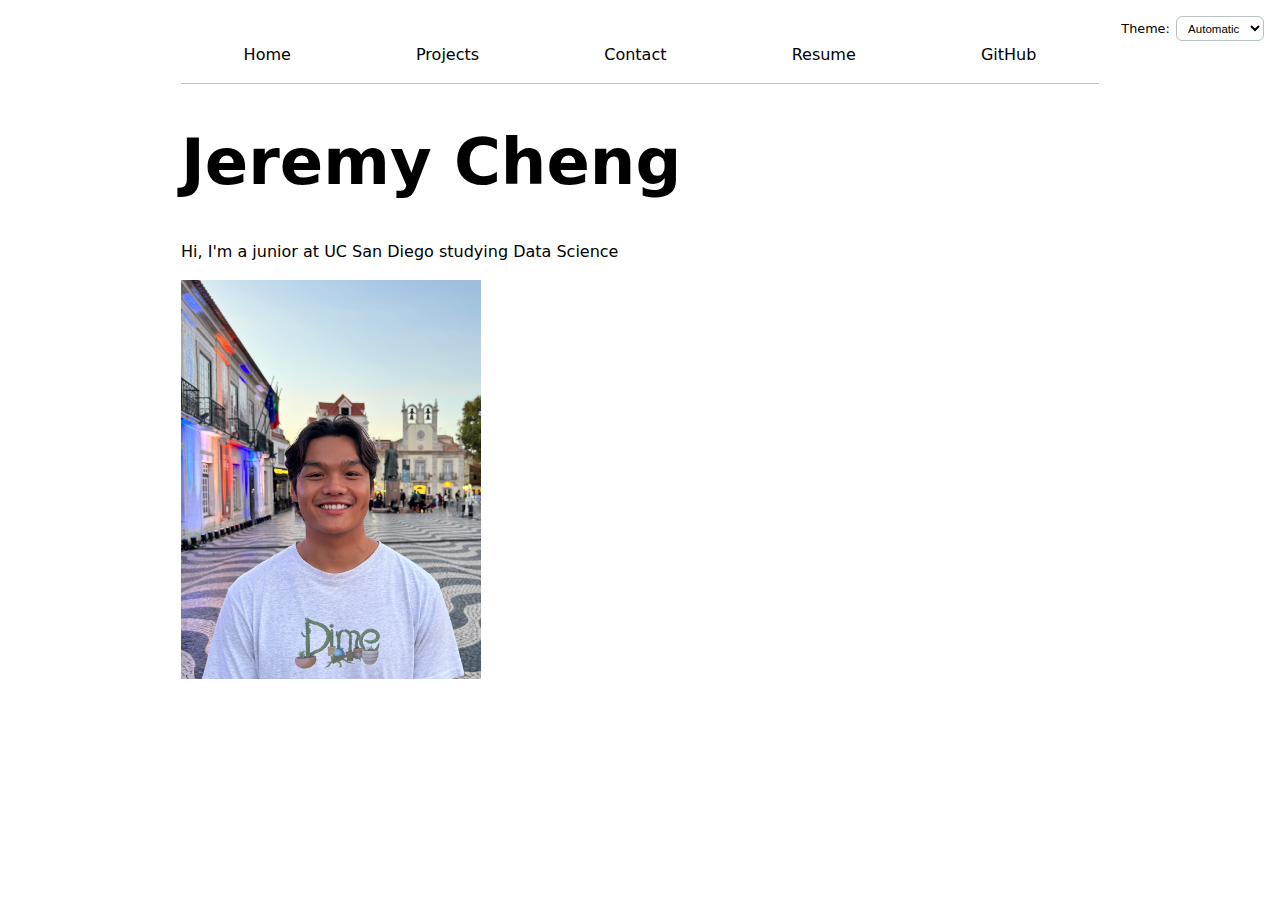
<file: index.html>
<!DOCTYPE html>
<html lang="en">
  <head>
    <meta charset="UTF-8" />
    <meta name="viewport" content="width=device-width, initial-scale=1.0" />
    <title>Jeremy Cheng: Personal site and portfolio</title>
    <link rel="stylesheet" href="style.css" />
  </head>
  <body>
    <h1>Jeremy Cheng</h1>

    <p>Hi, I'm a junior at UC San Diego studying Data Science</p>
    <img src="images/me.png" alt="Jeremy Cheng" width="300" />

    <script type="module" src="global.js"></script>
  </body>
</html>
</file>
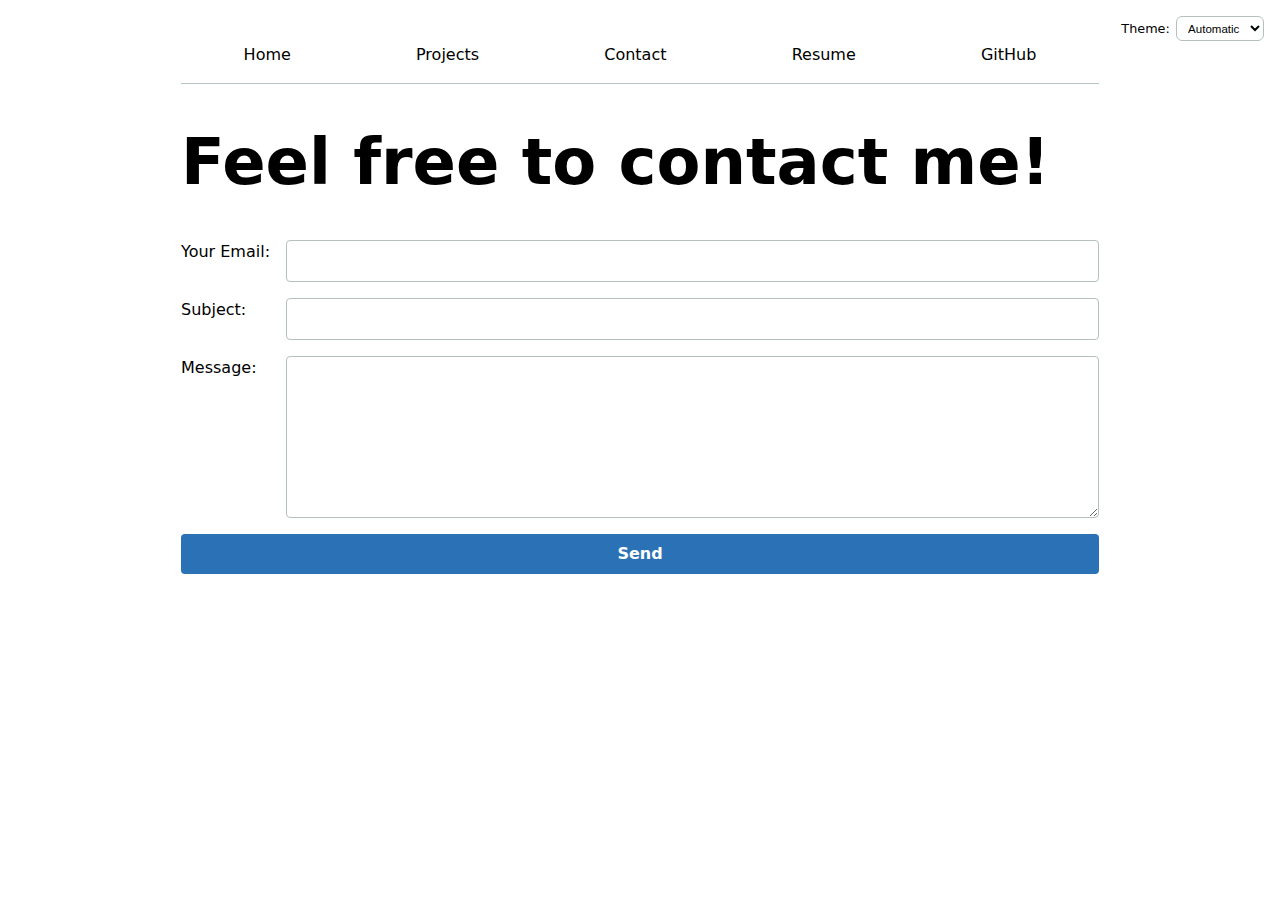
<file: contact/index.html>
<!DOCTYPE html>
<html lang="en">
  <head>
    <meta charset="UTF-8" />
    <meta name="viewport" content="width=device-width, initial-scale=1.0" />
    <title>Contact</title>
    <link rel="stylesheet" href="../style.css" />
  </head>
  <body>
    <h1>Feel free to contact me!</h1>

    <!-- Contact -->
    <form action="mailto:jec061@ucsd.edu" method="GET">
      <label for="email">Your Email:</label>
      <input type="email" id="email" name="from" required />

      <label for="subject">Subject:</label>
      <input type="text" id="subject" name="subject" required />

      <label for="message">Message:</label>
      <textarea id="message" name="body" rows="6" required></textarea>

      <button type="submit">Send</button>
    </form>
    <script type="module" src="../global.js"></script>
  </body>
</html>
</file>
<file: style.css>
.color-scheme {
  position: absolute;
  top: 1rem;
  right: 1rem;
  font-size: 80%;
  font-family: inherit;
  display: flex;
  align-items: center;
  gap: 0.5em;
}

.color-scheme label {
  font-size: 0.9em;
  color: inherit;
  white-space: nowrap;
}

.color-scheme select {
  padding: 0.4em 0.6em;
  border: 1px solid oklch(80% 3% 200);
  border-radius: 6px;
  background-color: canvas;
  color: canvastext; /* match nav link color */
  font-size: 0.9em;
  cursor: pointer;
  transition: border-color 0.2s, background-color 0.2s;
}

.color-scheme select option {
  color: canvastext; /* ensure dropdown options also match */
}

.color-scheme select:hover {
  border-color: var(--color-accent);
  background-color: color-mix(in oklch, canvas 95%, canvastext 5%);
}

.color-scheme select:focus {
  outline: 2px solid var(--color-accent);
  outline-offset: 2px;
}

html {
  color-scheme: light dark;
  --color-accent: oklch(0.5408 0.1258 250);
  accent-color: var(--color-accent);
}

body {
  /* Set line height to 1.5 times the font size
    and use the OS’s UI font as the website font
  */
  font: 100%/1.5 system-ui;
  max-width: 100ch;
  margin-inline: max(1em, (100% - 100ch) / 2);
  padding: 25px 50px;
}

body {
  color: canvastext;
  background-color: canvas;
}

nav ul,
nav li {
  display: contents;
}

nav {
  display: flex;
  margin-bottom: 1.5em;
  --border-color: oklch(50% 10% 200 / 40%);
  border-bottom: 1px solid var(--border-color);
  flex-wrap: wrap; /* allow items to wrap on small screens */
}

nav a {
  flex: 1 1 auto; /* shrink but don't go below content width */
  min-width: fit-content; /* prevent items from becoming too small */
  text-align: center;
  text-decoration: none;
  color: inherit;
  padding: 10px 20px;
}

/* Responsive navigation for smaller screens */
@media (max-width: 768px) {
  nav a {
    padding: 10px 12px; /* reduce padding on smaller screens */
    font-size: 0.9em; /* slightly smaller text */
  }
}

@media (max-width: 480px) {
  nav a {
    padding: 8px 8px; /* even smaller padding */
    font-size: 0.85em;
  }
}

nav a.current {
  border-bottom: 0.4em solid oklch(80% 3% 200);
  padding-bottom: 0.1em;
}

nav a {
  border-bottom: 0.4em solid transparent;
}

nav a:hover {
  border-bottom: 0.4em solid var(--color-accent);
  background-color: color-mix(in oklch, var(--color-accent), canvas 85%);
  color: canvastext;
}

input,
textarea,
button {
  font: inherit;
}

input,
textarea,
button {
  padding: 0.5em;
  border: 1px solid oklch(80% 3% 200);
  border-radius: 4px;
}

input[type="range"] {
  padding: 0;
  border: none;
}

button {
  background-color: var(--color-accent);
  color: white;
  border: none;
  padding: 0.5em 1em;
  font-weight: bold;
  cursor: pointer;
}

button:hover {
  background-color: oklch(from var(--color-accent) 40% 5% h);
}

/* Grid layout for contact page */
form {
  display: grid;
  grid-template-columns: auto 1fr;
  gap: 1em;
}

label {
  display: grid;
  grid-template-columns: subgrid;
}

button {
  grid-column: 1 / -1;
}

/* Projects responsive grid */
.projects {
  display: grid;
  grid-template-columns: repeat(auto-fill, minmax(15em, 1fr));
  gap: 1em;
}

/* Horizontal alignment with subgrid */
.projects article {
  display: flex;
  flex-direction: column;
  align-items: flex-start;
  gap: 0.75em;
  margin: 0;
  padding: 0.5em;
  border-radius: 8px;
  background: color-mix(in oklch, canvas 95%, canvastext 5%);
}

/* Avoid excessive spacing */
.projects h2 {
  margin: 0;
}

/* Keep project links black (including visited links) */
.projects article a {
  color: inherit;
  text-decoration: none;
}

.projects article a:hover {
  text-decoration: underline;
}

.projects article a:visited {
  color: inherit;
}

/* Headings */
h1,
h2,
h3,
h4,
h5,
h6 {
  line-height: 1.1;
  text-wrap: balance;
}

/* Make h1 larger for stronger contrast */
h1 {
  font-size: 4em;
}

h2 {
  font-size: 2em;
}

/* Resume styling */
section {
  margin-bottom: 2em;
}

section h2 {
  border-bottom: 1px solid oklch(80% 3% 200);
  padding-bottom: 0.3em;
  margin-bottom: 1em;
  font-size: 2em;
}

article {
  margin-bottom: 1.5em;
}

article h3 {
  font-size: 1.25em;
  margin: 0.25em 0;
}

article time {
  display: block;
  font-size: 0.9em;
  color: canvastext;
}

ul li {
  margin-bottom: 0.5em;
  line-height: 1.4em;
}

.education p,
.education time {
  padding-left: 1.5em;
}

/* GitHub Stats Container */
.github-stats {
  display: flex;
  justify-content: space-between;
  align-items: flex-start;
  flex-wrap: wrap;
  max-width: 700px;
  margin: 20px auto;
  padding: 10px 0;
  border-radius: 8px;
  text-align: center;
}

/* Each Stat Box */
.github-stats .stat {
  flex: 1;
  min-width: 120px;
}

/* Labels */
.github-stats .stat h3 {
  font-size: 0.75rem;
  font-weight: 600;
  text-transform: uppercase;
  color: #555;
  margin-bottom: 8px;
  letter-spacing: 0.05em;
}

/* Values */
.github-stats .stat p {
  font-size: 1.75rem;
  font-weight: 700;
  margin: 0;
  color: inherit;
  transition: color 0.3s ease, text-shadow 0.3s ease;
}

/* Subtle divider lines */
.github-stats .stat:not(:last-child) {
  border-right: 1px solid #e0e0e0;
}

/* Dark Mode Enhancements */
body.dark .github-stats {
  background-color: transparent;
}

body.dark .github-stats .stat h3 {
  color: #ccc !important; /* brighter labels */
}

body.dark .github-stats .stat p {
  color: #ffffff !important;
  text-shadow: 0 0 6px rgba(255, 255, 255, 0.4);
}

body.dark .github-stats .stat:not(:last-child) {
  border-color: #555; /* subtle divider */
}

.projects img {
  width: 100%; /* make it fit the card width */
  max-width: 250px; /* shrink large images */
  height: 160px; /* keep aspect ratio */
  border-radius: 8px; /* optional rounded corners */
  display: block;
  margin: 0 auto; /* center it */
  object-fit: contain; /* ensure it’s not cropped */
}

#projects-plot {
  width: clamp(8em, 24vw, 18em);
  max-width: 20em;
  margin-block: 2em;
  margin-inline: 0;
  display: block;
  overflow: visible;
  flex: 0 1 16em;
}

/* Container for chart + legend */
.projects-chart {
  max-width: 60em;
  margin: 1.5em auto;
  padding: 0;
  display: flex;
  flex-direction: row; /* side by side */
  align-items: center;
  gap: 1.25em;
  flex-wrap: nowrap; /* keep legend to the right of the chart */
  overflow-x: auto; /* never clip; allow scroll as last resort */
}

/* Pie chart legend */
.legend {
  display: grid; /* grid inside a bordered box */
  grid-template-columns: repeat(auto-fit, minmax(8em, 1fr));
  gap: 0.5em 1.25em;
  list-style: none;
  padding: 0.75em 1em;
  margin: 0;
  border: 1px solid oklch(80% 3% 200);
  border-radius: 6px;
  background: color-mix(in oklch, canvas 98%, canvastext 2%);
  flex: 1 1 22em; /* prefer legend space but allow shrink */
  min-width: 20em; /* avoid truncation */
}

/* When extremely narrow, keep legend to the right but stack items in one column */
@media (max-width: 700px) {
  .projects-chart {
    gap: 1em;
  }
  #projects-plot {
    width: clamp(6em, 22vw, 16em);
    flex: 0 1 14em; /* shrink further to make space for legend */
  }
  .legend {
    grid-template-columns: 1fr; /* single column, many rows */
    min-width: 12em; /* narrow legend allowed without clipping */
    gap: 0.4em 0.75em;
  }
}

.legend li,
.legend .legend-item {
  display: flex;
  align-items: center;
  gap: 0.5em;
  white-space: nowrap;
}

@media (max-width: 900px) {
  .projects-chart {
    gap: 1.25em;
  }
  .legend {
    grid-template-columns: repeat(auto-fit, minmax(8.5em, 1fr));
  }
}

/* Removed stacking on small screens to ensure legend never goes under the chart */

.legend .swatch {
  width: 1em;
  aspect-ratio: 1 / 1;
  background-color: var(--color);
  border-radius: 4px;
  display: inline-block;
}

/* Search bar styling */
.searchBar {
  display: block;
  width: min(36rem, 100%);
  margin: 1rem auto 1.5rem auto;
  padding: 0.6em 1em 0.6em 2.4em; /* left space for icon */
  border: 2px solid oklch(85% 3% 200);
  border-radius: 10px;
  background-color: canvas;
  color: inherit;
  outline: none;
  background-image: url("data:image/svg+xml,%3Csvg xmlns='http://www.w3.org/2000/svg' width='16' height='16' viewBox='0 0 24 24' fill='none' stroke='%23888' stroke-width='2' stroke-linecap='round' stroke-linejoin='round'%3E%3Ccircle cx='11' cy='11' r='8'/%3E%3Cpath d='m21 21-3.5-3.5'/%3E%3C/svg%3E");
  background-repeat: no-repeat;
  background-position: 0.8em center;
  background-size: 1rem 1rem;
}

.searchBar::placeholder {
  color: oklch(55% 5% 220);
}

.searchBar:focus {
  border-color: var(--color-accent);
  box-shadow: 0 0 0 4px
    color-mix(in oklch, var(--color-accent), transparent 80%);
}

/* Pie interactivity */
#projects-plot path {
  transition: 300ms;
  cursor: pointer;
}

#projects-plot:has(path:hover) path:not(:hover) {
  opacity: 0.55;
}

.legend .legend-item {
  cursor: pointer;
}

/* Selected state overrides color for both legend and paths */
.selected {
  --color: oklch(70% 0.1 400) !important;
}

.selected:is(path) {
  fill: var(--color);
}

/* Gridlines styling for scatter plot */
.gridlines line {
  stroke: oklch(80% 3% 200);
  stroke-opacity: 0.3;
  stroke-width: 1;
}

/* Info list styling */
dl.info {
  display: grid;
  grid-template-columns: auto 1fr;
  gap: 0.5em 1em;
  margin: 0;
  transition-duration: 500ms;
  transition-property: opacity, visibility;
}

dl.info dt {
  margin: 0;
  color: oklch(60% 5% 220);
  font-weight: 500;
}

dl.info dd {
  margin: 0;
  color: canvastext;
}

dl.info[hidden]:not(:hover, :focus-within) {
  opacity: 0;
  visibility: hidden;
}

/* Tooltip positioning */
.tooltip {
  position: fixed;
  background-color: rgba(255, 255, 255, 0.95);
  box-shadow: 0 4px 6px rgba(0, 0, 0, 0.1), 0 2px 4px rgba(0, 0, 0, 0.06);
  border-radius: 8px;
  padding: 1em;
  backdrop-filter: blur(10px);
}

/* Circle hover styles */
circle {
  transition: 200ms;
  transform-origin: center;
  transform-box: fill-box;
}

@starting-style {
  circle {
    r: 0;
  }
}

circle:hover {
  transform: scale(1.5);
}

/* Brush selection rectangle styling */
@keyframes marching-ants {
  to {
    stroke-dashoffset: -8; /* 5 + 3 */
  }
}

.selection {
  fill-opacity: 0.1;
  stroke: black;
  stroke-opacity: 0.7;
  stroke-dasharray: 5 3;
  animation: marching-ants 2s linear infinite;
}

circle.selected {
  fill: #ff6b6b;
}

/* Files display grid */
#files {
  display: grid;
  grid-template-columns: 1fr 4fr;
}

#files > div {
  grid-column: 1 / -1;
  display: grid;
  grid-template-columns: subgrid;
}

#files dt {
  grid-column: 1;
}

#files dt small {
  display: block;
  font-size: 0.8em;
  opacity: 0.7;
}

#files dd {
  grid-column: 2;
  display: flex;
  flex-wrap: wrap;
  align-items: start;
  align-content: start;
  gap: 0.15em;
  padding-top: 0.6em;
  margin-left: 0;
}

.loc {
  display: flex;
  width: 0.5em;
  aspect-ratio: 1;
  background: var(--color);
  border-radius: 50%;
}

/* Scrollytelling layout */
#scrolly-1 {
  position: relative;
  display: flex;
  gap: 1rem;
}

#scrolly-1 > * {
  flex: 1;
}

#scatter-story {
  position: relative;
}

#scatter-plot {
  position: sticky;
  top: 0;
  left: 0;
  bottom: auto;
  height: 100vh;
  overflow-y: auto;
}

#scatter-plot svg {
  font-size: 16px;
  overflow: visible;
}

#scatter-plot #chart {
  overflow: visible;
}

#scatter-plot .tick text {
  font-size: 14px;
}

#scatter-plot h2 {
  font-size: 1.5em;
}

.step {
  padding-bottom: 20vh;
}
</file>
